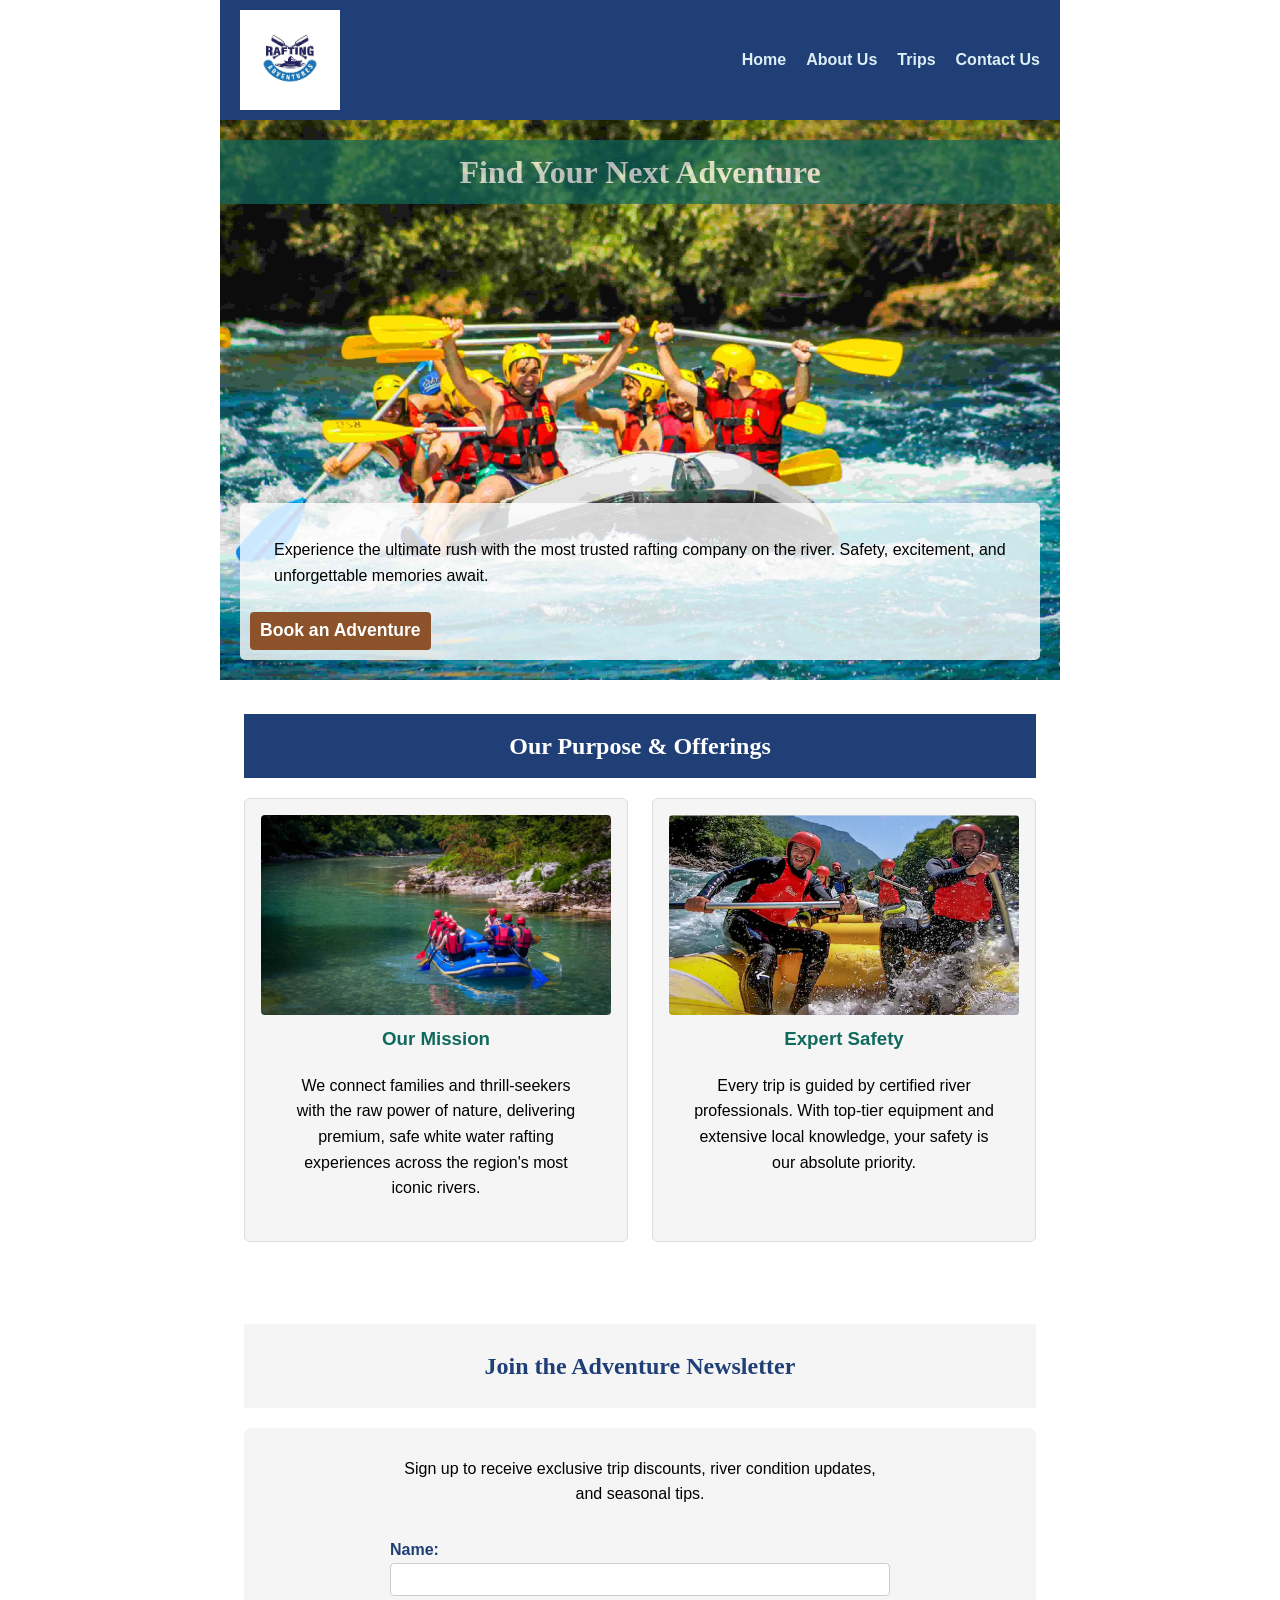
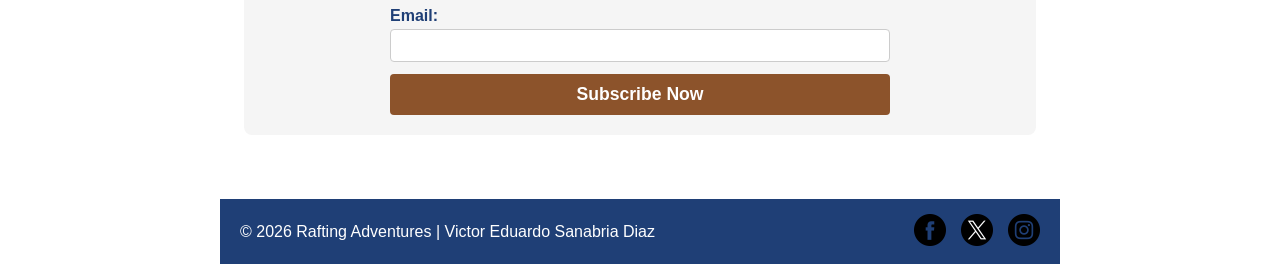
<file: wwr/index.html>
<!DOCTYPE html>
<html lang="en">

<head>
    <meta charset="UTF-8">
    <meta name="viewport" content="width=device-width, initial-scale=1.0">
    <title>Home - Rafting Adventures</title>
    <meta name="description"
      content="Welcome to Rafting Adventures. Explore thrilling white water rafting trips, meet our expert guides, and book your next river adventure today!">
    <link rel="stylesheet" href="styles/rafting.css">
</head>

<body>
    <header>
        <img src="images/rafting.jpg" alt="Rafting Adventures Logo">
        <nav>
            <a href="index.html">Home</a>
            <a href="about.html">About Us</a>
            <a href="trips.html">Trips</a>
            <a href="contact.html">Contact Us</a>
        </nav>
    </header>

    <main>
        <div class="hero">
            <img src="images/raftingadventure.jpg" alt="Rafting team conquering a wild rapid">
            <h1>Find Your Next Adventure</h1>
            <div>
                <p>Experience the ultimate rush with the most trusted rafting company on the river.
                    Safety,
                    excitement, and unforgettable memories await.</p>
                <a href="trips.html" class="submit-btn"
                  style="text-decoration: none; display: inline-block; text-align: center;">Book an
                    Adventure</a>
            </div>
        </div>

        <section class="history-section">
            <h2>Our Purpose & Offerings</h2>
            <div id="home-grid">
                <div class="home-card">
                    <img src="images/calmrivers.jpg" alt="Calm river waters between canyons">
                    <h3>Our Mission</h3>
                    <p>We connect families and thrill-seekers with the raw power of nature,
                        delivering premium, safe white water rafting experiences across the region's
                        most iconic rivers.</p>
                </div>
                <div class="home-card">
                    <img src="images/expertguides.jpg" alt="Our expert river guides team">
                    <h3>Expert Safety</h3>
                    <p>Every trip is guided by certified river professionals. With top-tier
                        equipment and extensive local knowledge, your safety is our absolute
                        priority.</p>
                </div>
            </div>
        </section>

        <section class="adventure-section">
            <h2>Join the Adventure Newsletter</h2>
            <div class="contact-grid" style="grid-template-columns: 1fr;">
                <form action="#" method="post" class="contact-form"
                  style="max-width: 500px; margin: 0 auto; width: 100%;">
                    <p style="text-align: center; margin: 0 0 15px 0;">Sign up to receive exclusive
                        trip discounts, river condition updates, and seasonal tips.</p>
                    <div class="form-group">
                        <label for="news-name">Name:</label>
                        <input type="text" id="news-name" name="newsName" required>
                    </div>
                    <div class="form-group">
                        <label for="news-email">Email:</label>
                        <input type="email" id="news-email" name="newsEmail" required>
                    </div>
                    <button type="submit" class="submit-btn">Subscribe Now</button>
                </form>
            </div>
        </section>
    </main>

    <footer>
        <p>&copy; 2026 Rafting Adventures | Victor Eduardo Sanabria Diaz</p>
        <div class="socialmedia">
            <a href="https://facebook.com" target="_blank"><img src="images/facebook.png"
                  alt="Facebook"></a>
            <a href="https://twitter.com" target="_blank"><img src="images/twitter.png"
                  alt="Twitter"></a>
            <a href="https://instagram.com" target="_blank"><img src="images/instagram.png"
                  alt="Instagram"></a>
        </div>
    </footer>
</body>

</html>
</file>
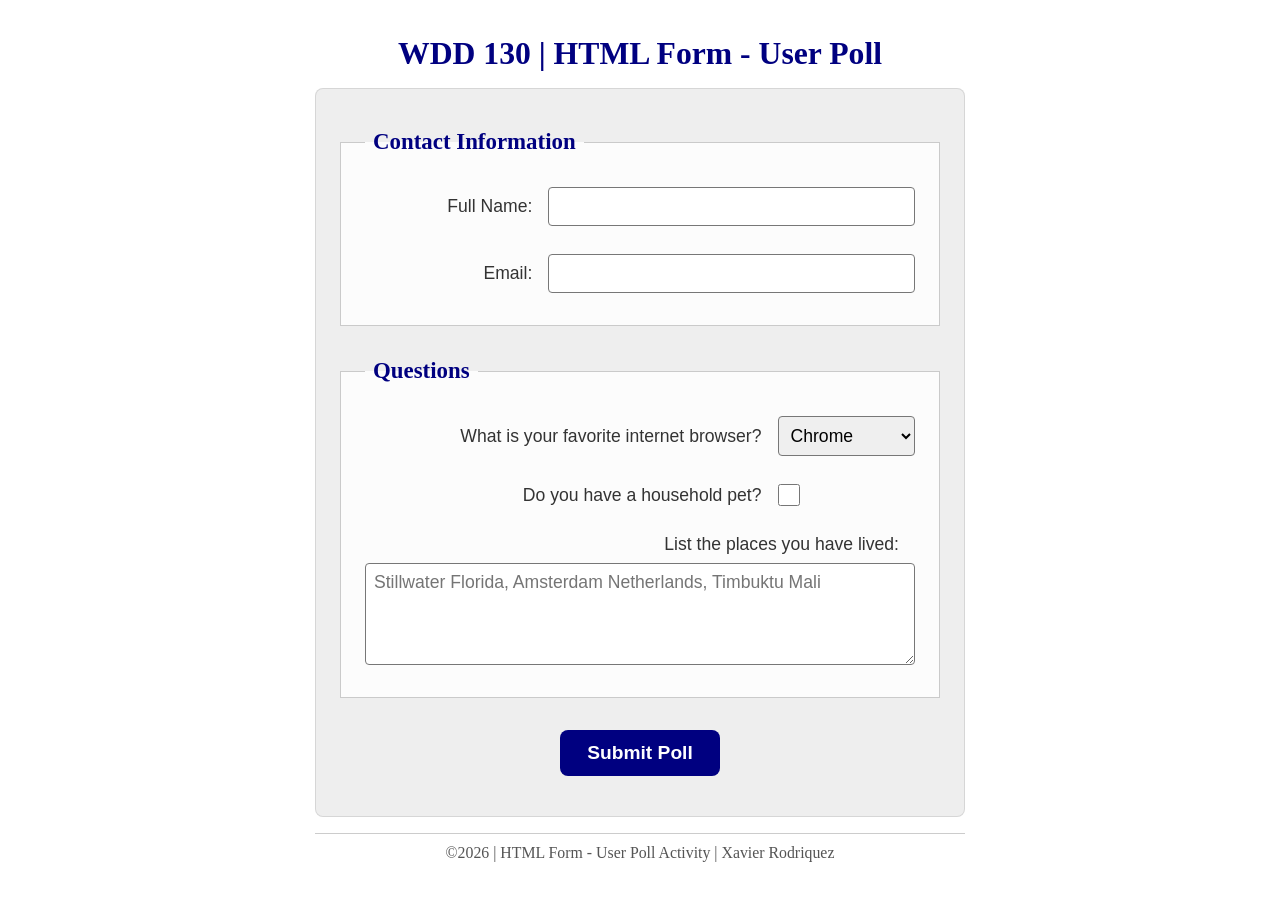
<file: week05/poll-form.html>
<!DOCTYPE html>
<html lang="en">

<head>
    <meta charset="UTF-8">
    <meta name="viewport" content="width=device-width, initial-scale=1.0">
    <title>WDD 130 | HTML Form - User Poll</title>
    <link rel="stylesheet" href="styles/poll-form.css">
</head>

<body>

    <header>
        <h1>WDD 130 | HTML Form - User Poll</h1>
    </header>

    <main>
        <form>
            <fieldset>
                <legend>Contact Information</legend>

                <div class="form-item column2">
                    <label for="fullname">Full Name:</label>
                    <input type="text" id="fullname" name="fullname" required>
                </div>

                <div class="form-item column2">
                    <label for="useremail">Email:</label>
                    <input type="email" id="useremail" name="useremail" required>
                </div>
            </fieldset>

            <fieldset>
                <legend>Questions</legend>

                <div class="form-item column1">
                    <label for="browser">What is your favorite internet browser?</label>
                    <select id="browser" name="browser">
                        <option value="chrome">Chrome</option>
                        <option value="firefox">Firefox</option>
                        <option value="safari">Safari</option>
                        <option value="edge">Edge</option>
                        <option value="brave">Brave</option>
                        <option value="other">Other</option>
                    </select>
                </div>

                <div class="form-item column1">
                    <label for="pet">Do you have a household pet?</label>
                    <input type="checkbox" id="pet" name="pet">
                </div>

                <div class="form-item">
                    <label for="feedback">List the places you have lived:</label>
                    <textarea id="feedback" name="feedback" rows="4"
                      placeholder="Stillwater Florida, Amsterdam Netherlands, Timbuktu Mali"></textarea>
                </div>
            </fieldset>

            <button type="submit">Submit Poll</button>
        </form>
    </main>

    <footer>
        <p>&copy;2026 | HTML Form - User Poll Activity | Xavier Rodriquez</p>
    </footer>

</body>

</html>
</file>
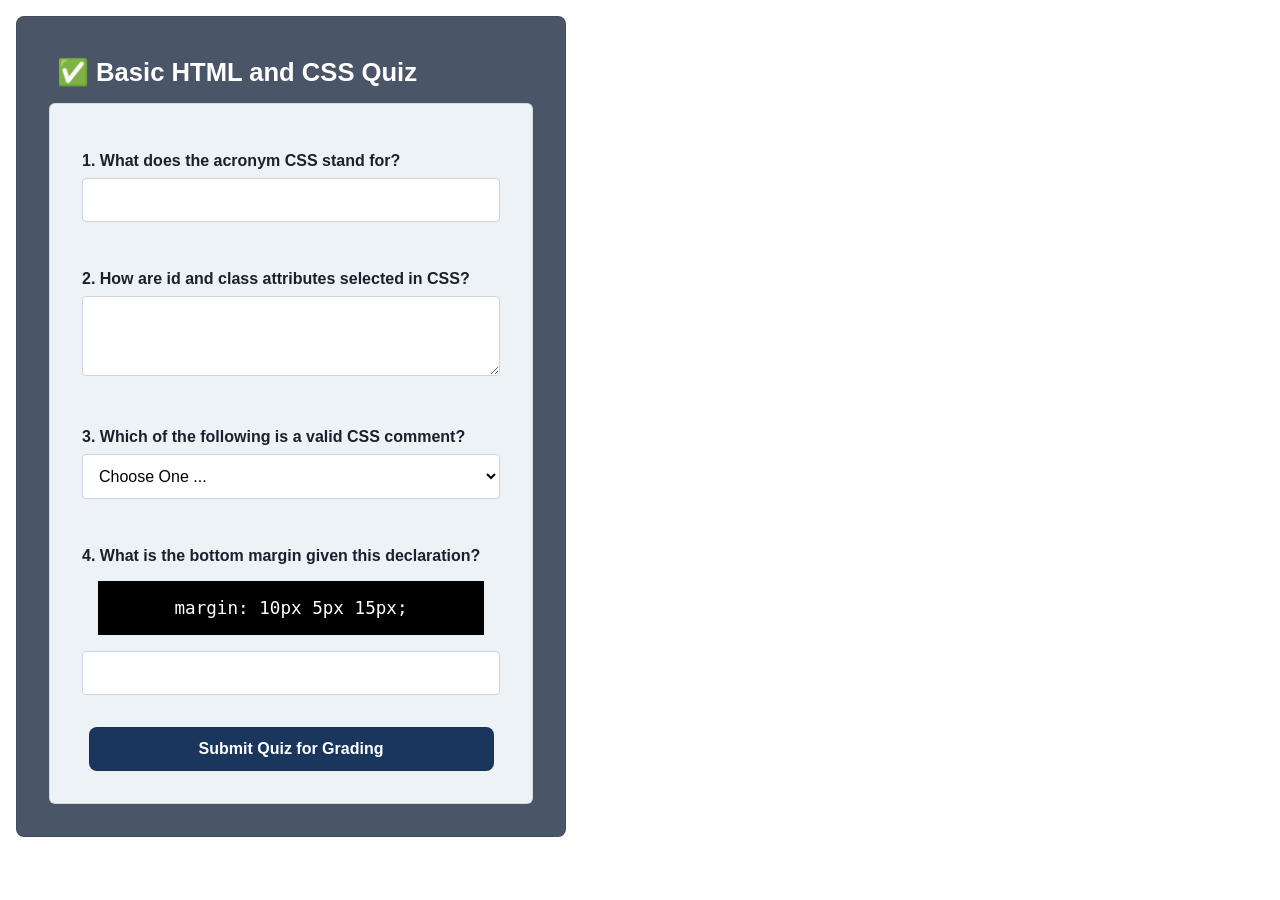
<file: week05/quiz.html>
<!DOCTYPE html>
<html lang="en">

<head>
    <meta charset="UTF-8">
    <meta name="viewport" content="width=device-width, initial-scale=1.0">
    <title>Basic Quiz Form</title>
    <link rel="stylesheet" href="styles/quiz.css">
</head>

<body>

    <main class="box">
        <h1>&#9989; Basic HTML and CSS Quiz</h1>

        <form class="box">

            <div class="quiz-item box">
                <label for="q1">1. What does the acronym CSS stand for?</label>
                <input type="text" id="q1" name="q1" required>
            </div>

            <div class="quiz-item box">
                <label for="q2">2. How are id and class attributes selected in CSS?</label>
                <textarea id="q2" name="q2" rows="3" required></textarea>
            </div>

            <div class="quiz-item box">
                <label for="q3">3. Which of the following is a valid CSS comment?</label>
                <select id="q3" name="q3" required>
                    <option value="" selected disabled>Choose One ...</option>
                    <option value="a">A. &lt;!-- This is a comment --&gt;</option>
                    <option value="b">B. /* This is a comment */</option>
                    <option value="c">C. // This is a comment</option>
                </select>
            </div>

            <div class="quiz-item box">
                <label for="q4">4. What is the bottom margin given this declaration?</label>
                <code class="box">margin: 10px 5px 15px;</code>
                <input type="number" id="q4" name="q4" required>
            </div>

            <button type="submit">Submit Quiz for Grading</button>

        </form>
    </main>

</body>

</html>
</file>
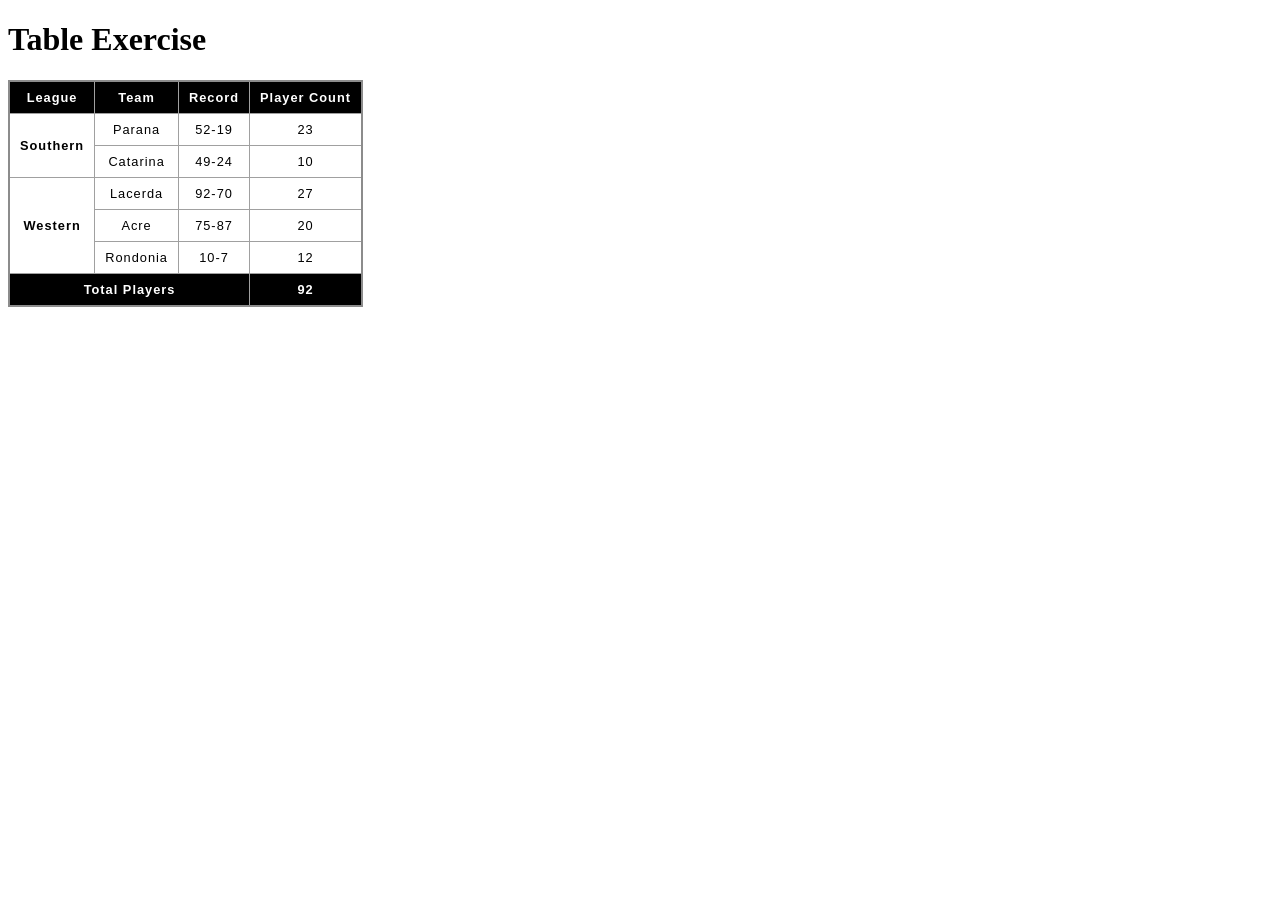
<file: week05/table.html>
<!DOCTYPE html>
<html lang="en">

<head>
    <meta charset="UTF-8">
    <meta name="viewport" content="width=device-width, initial-scale=1.0">
    <title>Table Exercise</title>
    <link rel="stylesheet" href="styles/table.css">
</head>

<body>
    <h1>Table Exercise</h1>
    <table>
        <thead>
            <tr>
                <th>League</th>
                <th>Team</th>
                <th>Record</th>
                <th>Player Count</th>
            </tr>
        </thead>
        <tbody>
            <tr>
                <th rowspan="2">Southern</th>
                <td>Parana</td>
                <td>52-19</td>
                <td>23</td>
            </tr>
            <tr>
                <td>Catarina</td>
                <td>49-24</td>
                <td>10</td>
            </tr>
            <tr>
                <th rowspan="3">Western</th>
                <td>Lacerda</td>
                <td>92-70</td>
                <td>27</td>
            </tr>
            <tr>
                <td>Acre</td>
                <td>75-87</td>
                <td>20</td>
            </tr>
            <tr>
                <td>Rondonia</td>
                <td>10-7</td>
                <td>12</td>
            </tr>
        </tbody>
        <tfoot>
            <tr>
                <th colspan="3">Total Players</th>
                <td>92</td>
            </tr>
        </tfoot>
    </table>
</body>

</html>
</file>
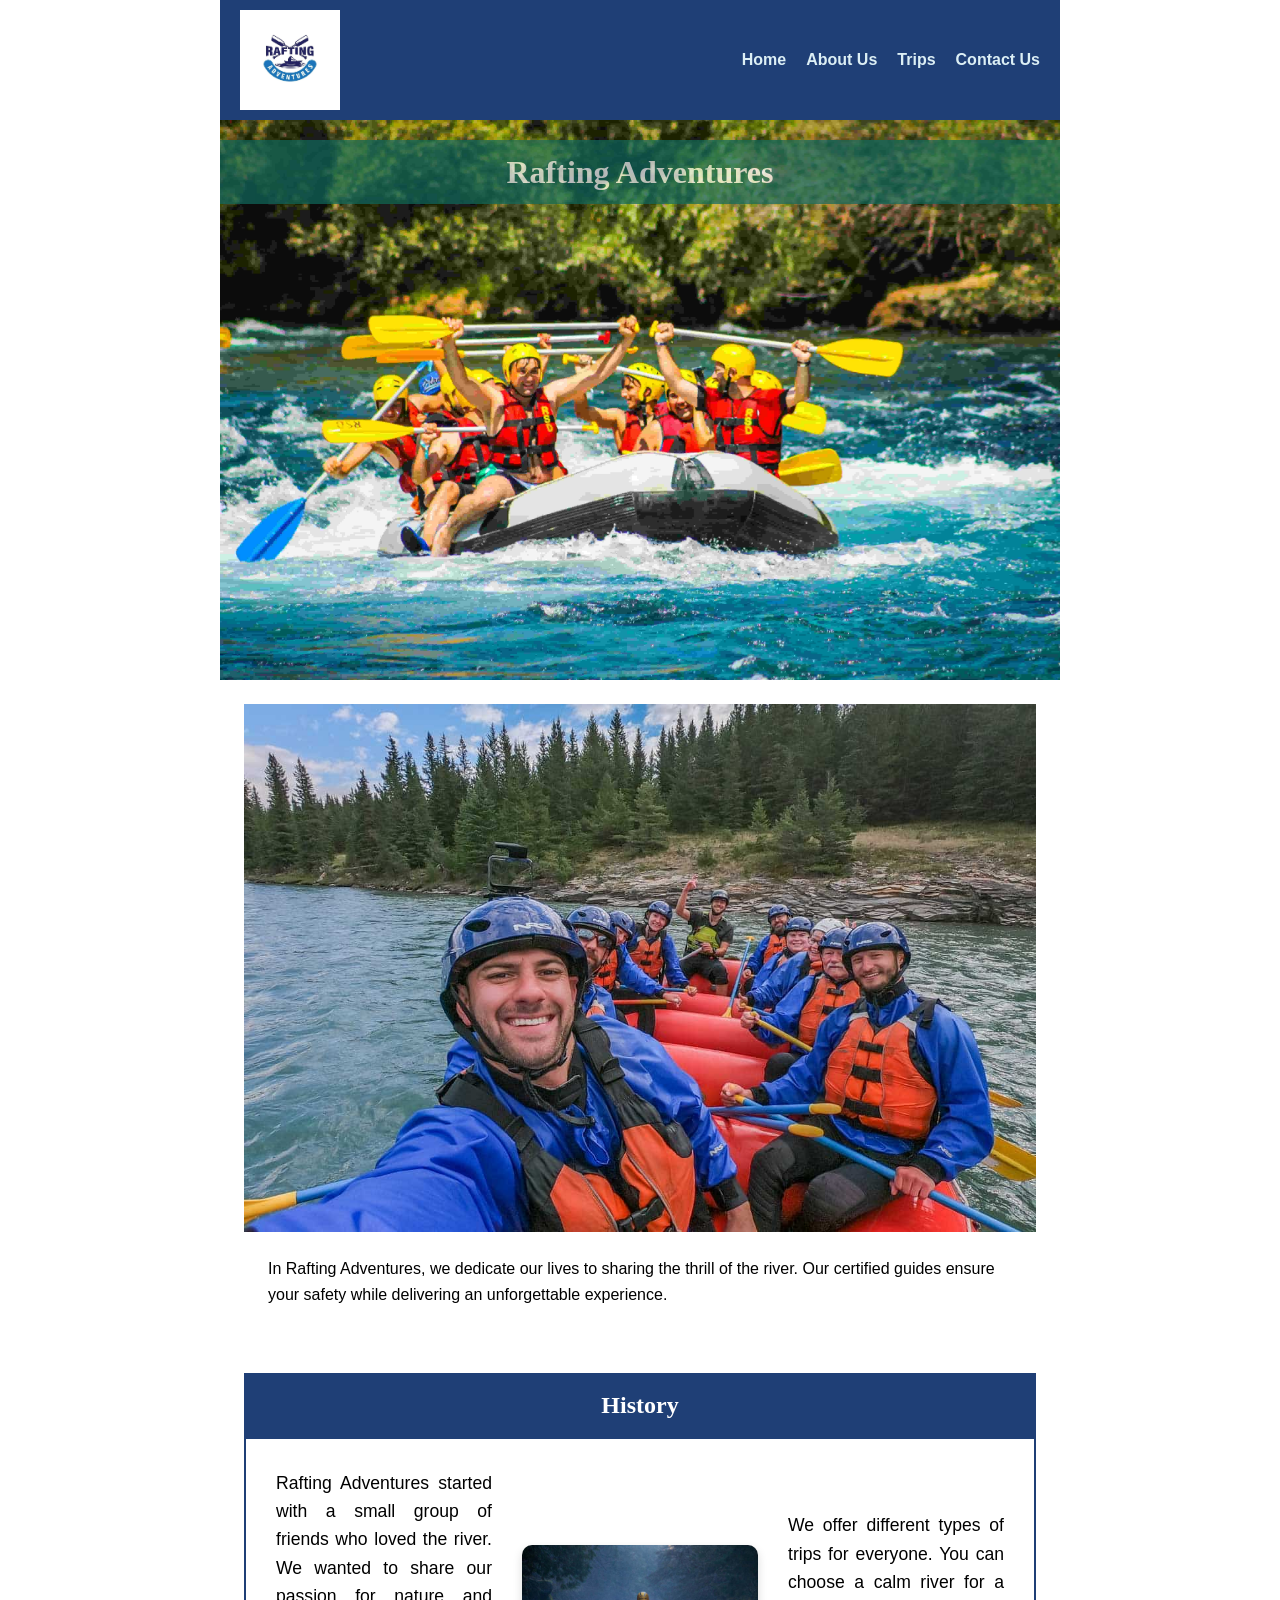
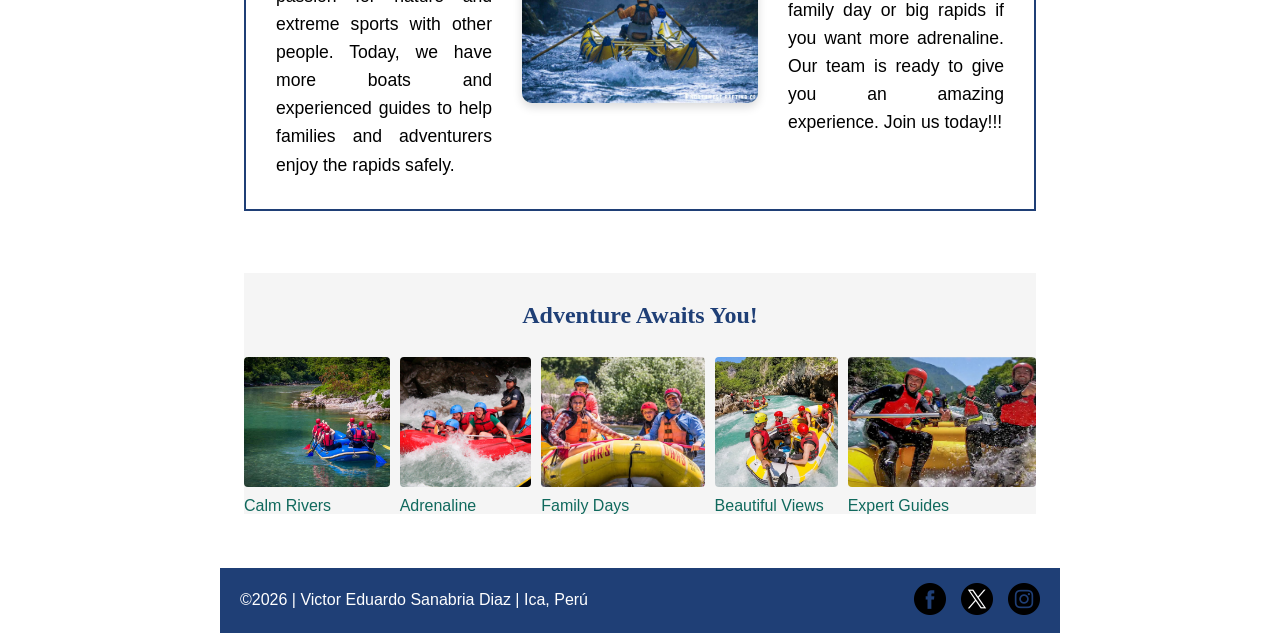
<file: wwr/about.html>
<!DOCTYPE html>
<html lang="en">

<head>
    <meta charset="UTF-8">
    <meta name="viewport" content="width=device-width, initial-scale=1.0">
    <meta name="description" content="recreation navigating a watercraft rafting adventures">
    <meta name="author" content="Eduardo Sanabria">
    <title>About us | Rafting Adventures Company</title>
    <link rel="stylesheet" href="styles/rafting.css">
</head>

<body>
    <header class="grid">
        <img src="images/rafting.jpg" alt="rafting adventures logo">
        <nav>
            <a href="index.html">Home</a>
            <a href="about.html">About Us</a>
            <a href="trips.html">Trips</a>
            <a href="contact.html">Contact Us</a>
        </nav>
    </header>
    <main>
        <div class="hero">
            <img src="images/raftingadventure.jpg" alt="Rafting Adventures">
            <h1>Rafting Adventures</h1>
            <article class="hero-box">
                <img src="images/best-clients.jpg" alt="happy best clients of Rafting Adventures">
                <p>
                    In Rafting Adventures, we dedicate our lives to sharing the thrill of the river.
                    Our certified guides ensure your safety while delivering an unforgettable
                    experience.
                </p>
            </article>
        </div>
        <section class="history-section">
            <h2>History</h2>
            <div class="history-container">
                <p>Rafting Adventures started with a small group of
                    friends who loved the river.
                    We wanted to
                    share our passion for nature and extreme sports with other people. Today, we
                    have
                    more boats and
                    experienced guides to help families and adventurers enjoy the rapids safely.</p>
                <div class="history-image-box">
                    <img src="images/history.jpg" alt="history">
                </div>

                <p>We offer different types of trips for everyone. You can choose a calm river for a
                    family day or big
                    rapids if you want more adrenaline. Our team is ready to give you an amazing
                    experience. Join us
                    today!!!</p>
            </div>
        </section>

        <section class="adventure-section">
            <h2>Adventure Awaits You!</h2>
            <div class="adventure-gallery">
                <figure>
                    <img src="images/calmrivers.jpg" alt="Activity 1">
                    <figcaption>Calm Rivers</figcaption>
                </figure>
                <figure>
                    <img src="images/adrenaline.jpg" alt="Activity 2">
                    <figcaption>Adrenaline</figcaption>
                </figure>
                <figure>
                    <img src="images/familydays.jpg" alt="Activity 3">
                    <figcaption>Family Days</figcaption>
                </figure>
                <figure>
                    <img src="images/beautifulviews.jpg" alt="Activity 4">
                    <figcaption>Beautiful Views</figcaption>
                </figure>
                <figure>
                    <img src="images/expertguides.jpg" alt="Activity 5">
                    <figcaption>Expert Guides</figcaption>
                </figure>
            </div>
        </section>
    </main>
    <footer>
        <p>&copy;2026 | Victor Eduardo Sanabria Diaz | Ica, Perú </p>
        <nav class="socialmedia">
            <a href="https://facebook.com">
                <img src="images/facebook.png" alt="Facebook Icon"></a>
            <a href="https://x.com/?lang=es">
                <img src="images/twitter.png" alt=" X Icon"></a>
            <a href="https://instagram.com">
                <img src="images/instagram.png" alt="Instagram Icon"></a>
        </nav>
    </footer>
</body>

</html>
</file>
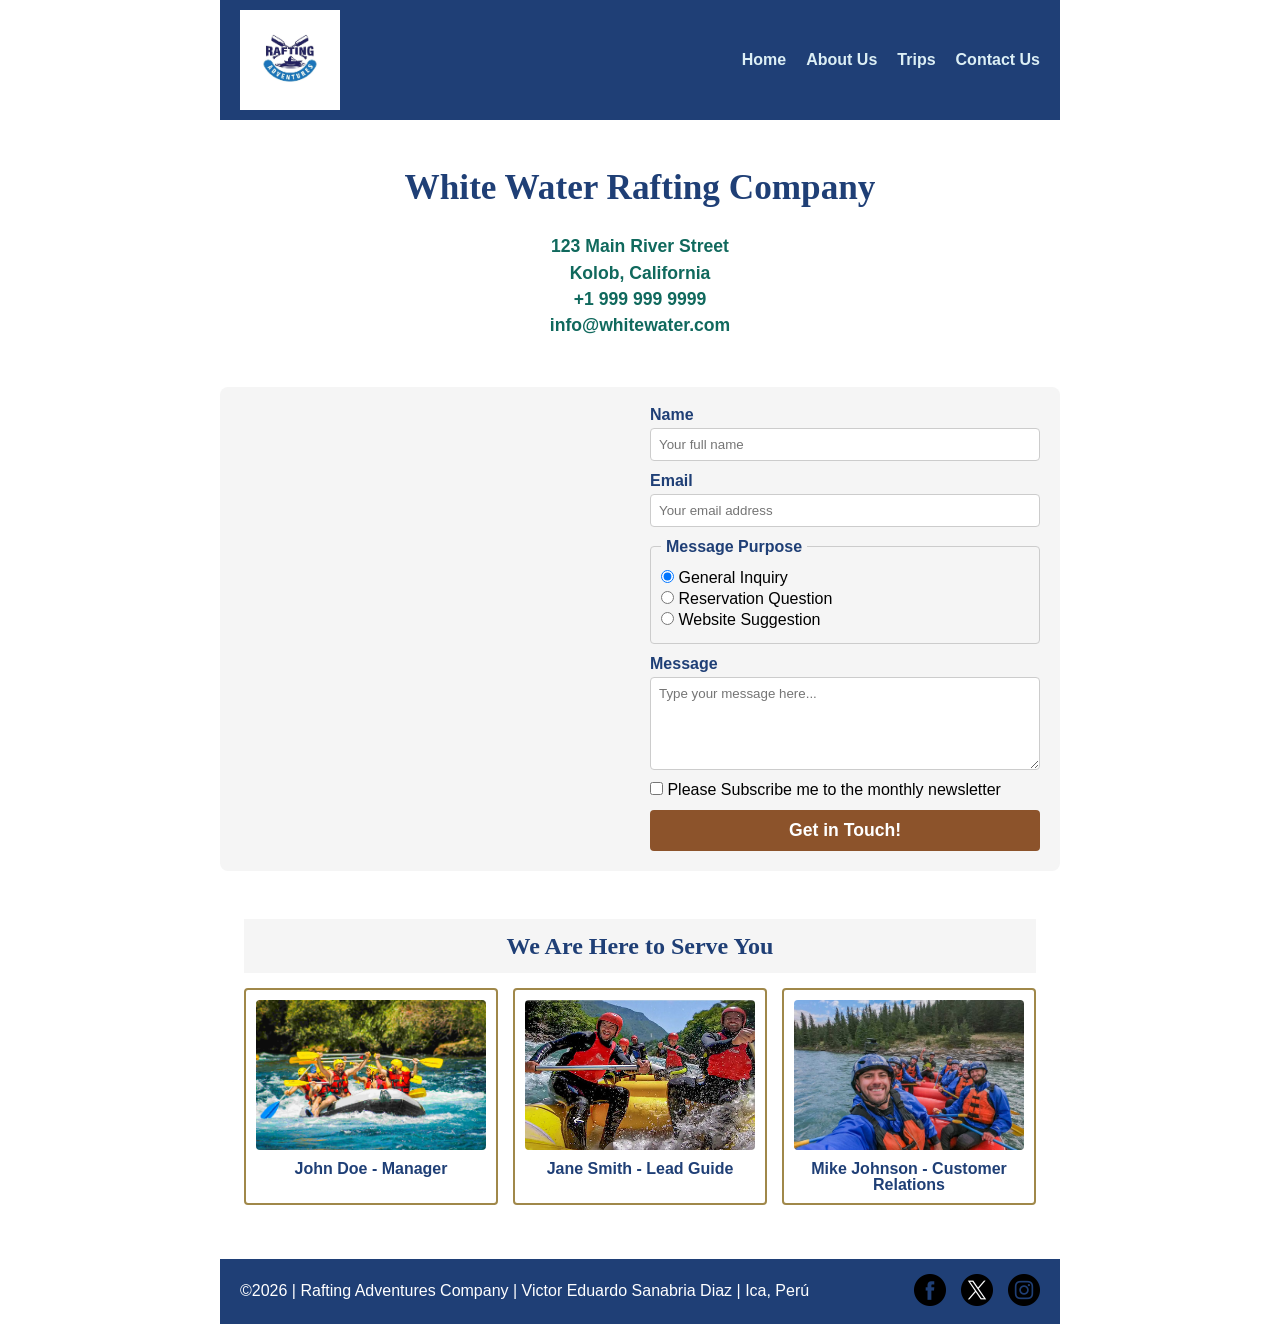
<file: wwr/contact.html>
<!DOCTYPE html>
<html lang="en">

<head>
    <meta charset="UTF-8">
    <meta name="viewport" content="width=device-width, initial-scale=1.0">
    <meta name="description"
      content="Contact Rafting Adventures for reservations, general inquiries, or feedback. We are here to serve you.">
    <meta name="author" content="Eduardo Sanabria">
    <title>Contact Us | Rafting Adventures Company</title>
    <link rel="stylesheet" href="styles/rafting.css">
</head>

<body>
    <header class="grid">
        <img src="images/rafting.jpg" alt="rafting adventures logo">
        <nav>
            <a href="index.html">Home</a>
            <a href="about.html">About Us</a>
            <a href="trips.html">Trips</a>
            <a href="contact.html">Contact Us</a>
        </nav>
    </header>

    <main>

        <section class="contact-title-container">
            <h1 class="contact-main-title">White Water Rafting Company</h1>
            <p class="company-details">
                123 Main River Street<br>
                Kolob, California<br>
                +1 999 999 9999<br>
                info@whitewater.com
            </p>
        </section>


        <div class="contact-grid">
            <div class="map-box">
                <iframe
                  src="https://www.google.com/maps/embed?pb=!1m18!1m12!1m3!1d3164.7171449336125!2d-112.9818818!3d37.4709121!2m3!1f0!2f0!3f0!3m2!1i1024!2i768!4f13.1!3m3!1m2!1s0x80cac43464ba9637%3A0x6b40bd47ef71fb4c!2sKolob%20Canyons!5e0!3m2!1ses!2s!4v1710000000000!5m2!1ses!2s"
                  width="600" height="450" allowfullscreen="" loading="lazy"
                  referrerpolicy="no-referrer-when-downgrade"></iframe>
            </div>


            <form action="#" method="post" class="contact-form">
                <div class="form-group">
                    <label for="name">Name</label>
                    <input type="text" id="name" name="username" placeholder="Your full name"
                      required>
                </div>

                <div class="form-group">
                    <label for="email">Email</label>
                    <input type="email" id="email" name="useremail" placeholder="Your email address"
                      required>
                </div>

                <fieldset class="radio-group">
                    <legend>Message Purpose</legend>
                    <label for="purpose-general">
                        <input type="radio" id="purpose-general" name="purpose" value="general"
                          checked>
                        General Inquiry
                    </label>
                    <label for="purpose-reservation">
                        <input type="radio" id="purpose-reservation" name="purpose"
                          value="reservation">
                        Reservation Question
                    </label>
                    <label for="purpose-suggestion">
                        <input type="radio" id="purpose-suggestion" name="purpose"
                          value="suggestion">
                        Website Suggestion
                    </label>
                </fieldset>

                <div class="form-group">
                    <label for="message">Message</label>
                    <textarea id="message" name="usermessage" rows="5"
                      placeholder="Type your message here..." required></textarea>
                </div>

                <div class="checkbox-group">

                    <label for="subscribe">
                        <input type="checkbox" id="subscribe" name="subscribe" value="yes"> Please
                        Subscribe me to the monthly newsletter
                    </label>
                </div>

                <button type="submit" class="submit-btn">Get in Touch!</button>
            </form>
        </div>


        <section class="team-section">
            <h2>We Are Here to Serve You</h2>
            <div class="team-gallery">
                <figure>
                    <img src="images/raftingadventure.jpg" alt="Employee Profile 1">
                    <figcaption>John Doe - Manager</figcaption>
                </figure>
                <figure>
                    <img src="images/expertguides.jpg" alt="Employee Profile 2">
                    <figcaption>Jane Smith - Lead Guide</figcaption>
                </figure>
                <figure>
                    <img src="images/best-clients.jpg" alt="Employee Profile 3">
                    <figcaption>Mike Johnson - Customer Relations</figcaption>
                </figure>
            </div>
        </section>
    </main>

    <footer>

        <p>&copy;2026 | Rafting Adventures Company | Victor Eduardo Sanabria Diaz | Ica, Perú</p>
        <nav class="socialmedia">
            <a href="https://facebook.com"><img src="images/facebook.png" alt="Facebook Icon"></a>
            <a href="https://x.com/?lang=es"><img src="images/twitter.png" alt="X Icon"></a>
            <a href="https://instagram.com"><img src="images/instagram.png"
                  alt="Instagram Icon"></a>
        </nav>
    </footer>
</body>

</html>
</file>
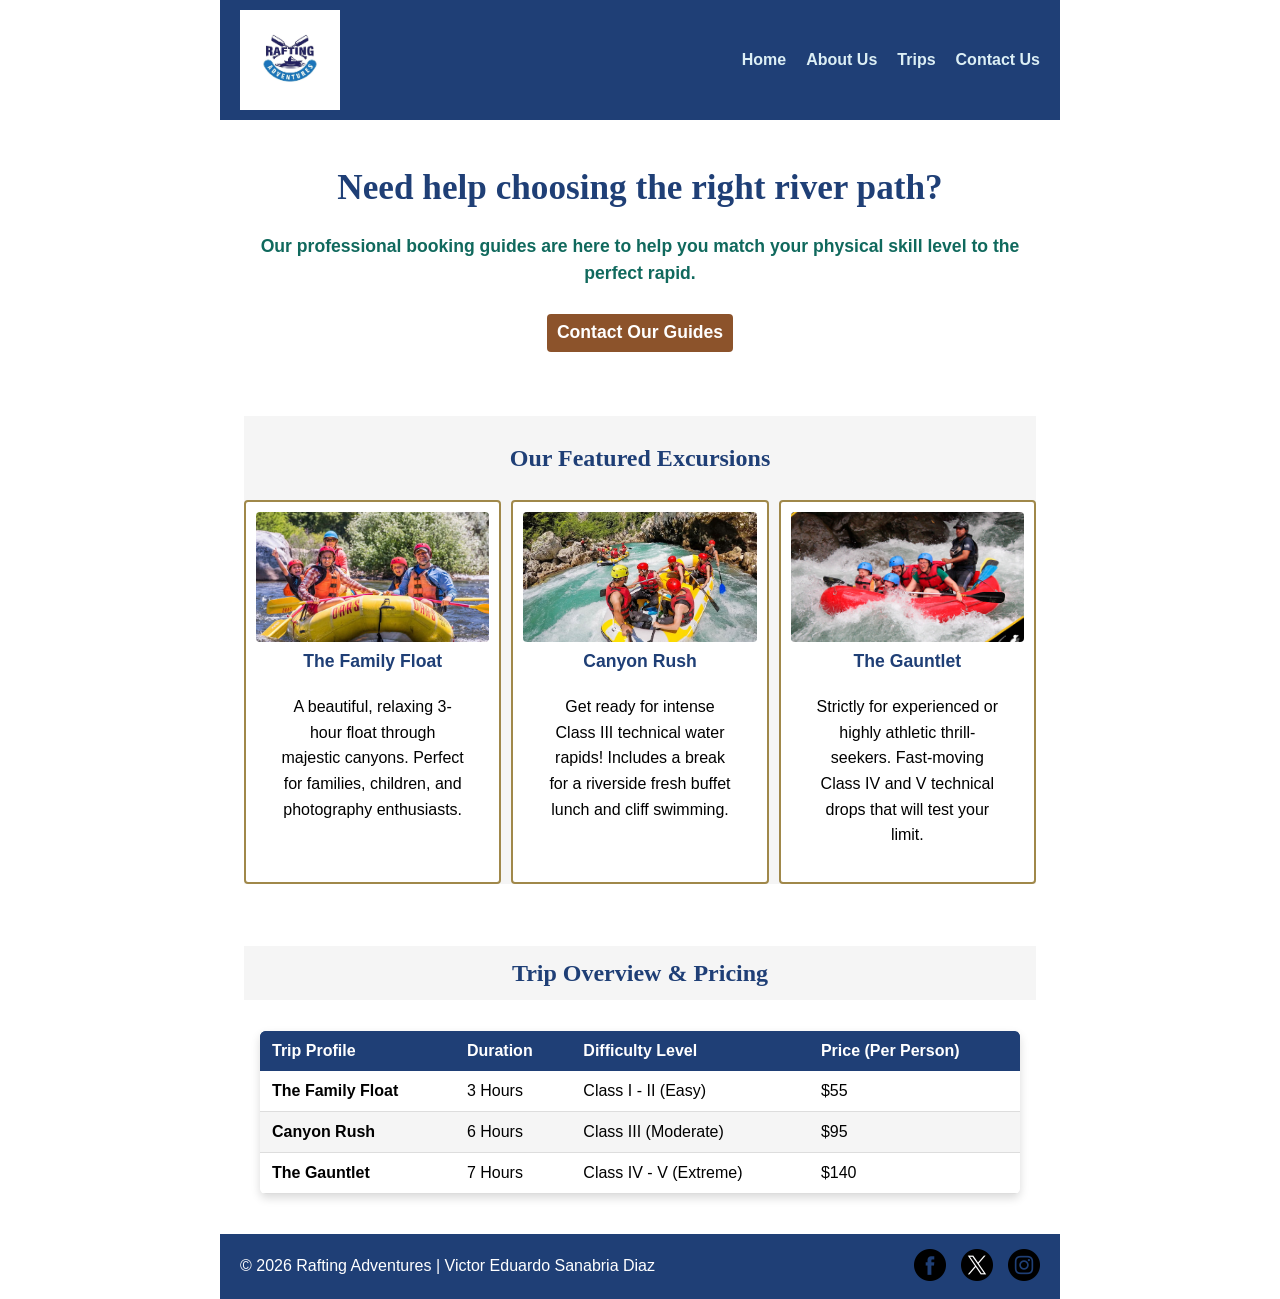
<file: wwr/trips.html>
<!DOCTYPE html>
<html lang="en">

<head>
    <meta charset="UTF-8">
    <meta name="viewport" content="width=device-width, initial-scale=1.0">
    <title>Trips - Rafting Adventures</title>
    <meta name="description"
      content="Browse our available white water rafting trips. We offer family-friendly floats, moderate canyon runs, and extreme rapid challenges.">
    <link rel="stylesheet" href="styles/rafting.css">
</head>

<body>
    <header>
        <img src="images/rafting.jpg" alt="Rafting Adventures Logo">
        <nav>
            <a href="index.html">Home</a>
            <a href="about.html">About Us</a>
            <a href="trips.html">Trips</a>
            <a href="contact.html">Contact Us</a>
        </nav>
    </header>

    <main>
        <section class="contact-title-container">
            <h1 class="contact-main-title">Need help choosing the right river path?</h1>
            <p class="company-details">Our professional booking guides are here to help you match
                your physical skill level to the perfect rapid.</p>
            <a href="contact.html" class="submit-btn"
              style="text-decoration: none; display: inline-block; margin-top: 10px;">Contact Our
                Guides</a>
        </section>

        <section class="adventure-section">
            <h2>Our Featured Excursions</h2>
            <div class="adventure-gallery">
                <div class="trip-card">
                    <img src="images/familydays.jpg" alt="Calm emerald water with canyon walls">
                    <h3>The Family Float</h3>
                    <p>A beautiful, relaxing 3-hour float through majestic canyons. Perfect for
                        families,
                        children, and photography enthusiasts.</p>
                </div>
                <div class="trip-card">
                    <img src="images/beautifulviews.jpg"
                      alt="Raft heavily splashing into white foam">
                    <h3>Canyon Rush</h3>
                    <p>Get ready for intense Class III technical water rapids! Includes a break for
                        a
                        riverside fresh buffet lunch and cliff swimming.</p>
                </div>
                <div class="trip-card">
                    <img src="images/adrenaline.jpg"
                      alt="Extreme rapid drops with paddlers working hard">
                    <h3>The Gauntlet</h3>
                    <p>Strictly for experienced or highly athletic thrill-seekers. Fast-moving Class
                        IV and
                        V technical drops that will test your limit.</p>
                </div>
            </div>
        </section>

        <section class="team-section">
            <h2>Trip Overview & Pricing</h2>
            <div style="padding: 16px;">
                <table class="trips-data-table"
                  style="width: 100%; border-collapse: collapse; font-family: var(--body-font); box-shadow: 0 4px 10px rgba(0,0,0,0.15); border-radius: 6px; overflow: hidden;">
                    <thead>
                        <tr
                          style="background-color: var(--primary-color); color: white; text-align: left;">
                            <th style="padding: 12px;">Trip Profile</th>
                            <th style="padding: 12px;">Duration</th>
                            <th style="padding: 12px;">Difficulty Level</th>
                            <th style="padding: 12px;">Price (Per Person)</th>
                        </tr>
                    </thead>
                    <tbody style="color: #000000;">
                        <tr style="border-bottom: 1px solid #ddd; background-color: #ffffff;">
                            <td style="padding: 12px; font-weight: bold;">The Family Float</td>
                            <td style="padding: 12px;">3 Hours</td>
                            <td style="padding: 12px;">Class I - II (Easy)</td>
                            <td style="padding: 12px;">$55</td>
                        </tr>
                        <tr style="border-bottom: 1px solid #ddd; background-color: whitesmoke;">
                            <td style="padding: 12px; font-weight: bold;">Canyon Rush</td>
                            <td style="padding: 12px;">6 Hours</td>
                            <td style="padding: 12px;">Class III (Moderate)</td>
                            <td style="padding: 12px;">$95</td>
                        </tr>
                        <tr style="border-bottom: 1px solid #ddd; background-color: #ffffff;">
                            <td style="padding: 12px; font-weight: bold;">The Gauntlet</td>
                            <td style="padding: 12px;">7 Hours</td>
                            <td style="padding: 12px;">Class IV - V (Extreme)</td>
                            <td style="padding: 12px;">$140</td>
                        </tr>
                    </tbody>
                </table>
            </div>
        </section>
    </main>

    <footer>
        <p>&copy; 2026 Rafting Adventures | Victor Eduardo Sanabria Diaz</p>
        <div class="socialmedia">
            <a href="https://facebook.com" target="_blank"><img src="images/facebook.png"
                  alt="Facebook"></a>
            <a href="https://twitter.com" target="_blank"><img src="images/twitter.png"
                  alt="Twitter"></a>
            <a href="https://instagram.com" target="_blank"><img src="images/instagram.png"
                  alt="Instagram"></a>
        </div>
    </footer>
</body>

</html>
</file>
<file: wwr/styles/rafting.css>
:root {
    --primary-color: #1f3f76;
    --secondary-color: #c78753;
    --accent1-color: #10695d;
    --accent2-color: #a0884a;
    --heading-font: "Times New Roman", "Georgia", serif;
    --body-font: Arial, Helvetica, sans-serif;
    line-height: 1;
}

* {
    margin: 0;
    padding: 0;
    box-sizing: border-box;
}

body {
    font-family: var(--body-font);
    color: var(--accent1-color);
}

header,
main,
footer {
    width: 840px;
    margin: 0 auto;
}

h1,
h2 {
    font-family: var(--heading-font);
    color: var(--primary-color);
}

section,
article {
    margin: 16px;
    padding: 8px;
}

p {
    margin: 16px;
    padding: 8px;
    line-height: 1.6;
    color: #000000;
}

header {
    background-color: var(--primary-color);
    width: 840px;
    margin: 0 auto;
    display: flex;
    justify-content: space-between;
    align-items: center;
    padding: 10px 20px;
}

header img {
    height: 100px;
    width: auto;
}

nav {
    display: flex;
    gap: 20px;
}

nav a {
    text-decoration: none;
    color: rgb(220, 239, 245);
    font-weight: bold;
}

nav a:hover {
    color: var(--secondary-color);
}

.hero {
    position: relative;
}

.hero img {
    display: block;
    width: 100%;
    height: auto;
}

h1 {
    position: absolute;
    top: 20px;
    width: 100%;
    padding: 16px;
    text-align: center;
    opacity: 0.7;
    background-color: var(--accent1-color);
    color: rgb(249, 254, 255);
    font-weight: bold;
}

.hero div {
    position: absolute;
    bottom: 20px;
    left: 20px;
    right: 20px;
    background-color: rgba(255, 255, 255, 0.8);
    padding: 10px;
    border-radius: 5px;
}

.hero div img {
    float: right;
    width: 125px;
    border: 1px solid blanchedalmond;
    margin: 0 0 1rem 1rem;
    box-shadow: 0 0 30px rgb(134, 150, 134);
}

.history-section h2 {
    width: 100%;
    margin: 0;
    padding: 20px;
    background-color: var(--primary-color);
    color: #ffffff;
    text-align: center;
    margin-top: 10px;
    margin-bottom: auto;
}

.history-container {
    background-color: #ffffff;
    border: 2px solid var(--primary-color);
    padding: 20px;
    display: grid;
    grid-template-columns: repeat(3, 1fr);
    gap: 20px;
    align-items: center;
    justify-content: center;
    width: 100%;
    height: auto;
}

.history-container p {
    margin: 0;
    padding: 10px;
    line-height: 1.6;
    font-size: 1.1rem;
    text-align: justify;
    color: #000000;
}

.history-image-box {
    background-color: transparent;
    padding: 0px;
    display: flex;
    justify-content: center;
    align-items: center;
    width: 100%;
}

.history-image-box img {
    width: 100%;
    max-width: 260px;
    height: auto;
    object-fit: cover;
    display: block;
    border-radius: 10px;
    box-shadow: 0 4px 10px rgba(0, 0, 0, 0.15);
}

.adventure-section h2 {
    padding: 30px;
    background-color: whitesmoke;
    text-align: center;
    margin-top: 30px;
}

.adventure-gallery {
    background-color: whitesmoke;
    display: flex;
    justify-content: space-between;
    gap: 10px;
    margin-bottom: 30px;
}

.adventure-gallery .trip-card {
    flex: 1;
    text-align: center;
    background-color: #ffffff;
    padding: 10px;
    border-radius: 4px;
    border: 2px solid var(--accent2-color);
}

.adventure-gallery img {
    width: 100%;
    height: 130px;
    object-fit: cover;
    border-radius: 4px;
    margin-bottom: 8px;
}

.adventure-gallery h3 {
    font-size: 1.1rem;
    color: var(--primary-color);
    font-weight: bold;
    margin-bottom: 5px;
}

.contact-title {
    text-align: center;
    margin: 20px 0;
}

.company-details {
    font-size: 1.1rem;
    color: var(--accent1-color);
    line-height: 1.4;
    margin-top: 10px;
    font-weight: bold;
}

.contact-grid {
    display: grid;
    grid-template-columns: 1fr 1fr;
    gap: 20px;
    margin: 20px 0 40px 0;
    background-color: whitesmoke;
    padding: 20px;
    border-radius: 8px;
}

.map-box iframe {
    width: 100%;
    height: 100%;
    min-height: 400px;
    border: none;
    border-radius: 4px;
}

.contact-form {
    display: flex;
    flex-direction: column;
    gap: 12px;
}

.form-group {
    display: flex;
    flex-direction: column;
    gap: 5px;
}

.form-group label {
    font-weight: bold;
    color: var(--primary-color);
}

.form-group input,
.form-group textarea {
    width: 100%;
    padding: 8px;
    border: 1px solid #ccc;
    border-radius: 4px;
    font-family: var(--body-font);
}

.radio-group {
    border: 1px solid #ccc;
    padding: 10px;
    border-radius: 4px;
}

.radio-group legend {
    font-weight: bold;
    color: var(--primary-color);
    padding: 0 5px;
}

.radio-group label {
    display: block;
    margin: 5px 0;
    color: #000000;
}

.checkbox-group label {
    color: #000000;
}

.submit-btn {
    background-color: #8c532b;
    color: #ffffff;
    padding: 10px;
    font-weight: bold;
    border: none;
    border-radius: 4px;
    cursor: pointer;
    font-size: 1.1rem;
    transition: background-color 0.3s;
}

.submit-btn:hover {
    background-color: var(--primary-color);
}

.team-section h2 {
    text-align: center;
    padding: 15px;
    background-color: whitesmoke;
    margin-bottom: 15px;
}

.team-gallery {
    display: flex;
    justify-content: space-between;
    gap: 15px;
    margin-bottom: 30px;
}

.team-gallery figure {
    flex: 1;
    text-align: center;
    background-color: #ffffff;
    padding: 10px;
    border-radius: 4px;
    border: 2px solid var(--accent2-color);
}

.team-gallery img {
    width: 100%;
    height: 150px;
    object-fit: cover;
    border-radius: 4px;
    margin-bottom: 8px;
}

.team-gallery figcaption {
    font-weight: bold;
    color: var(--primary-color);
}

footer {
    display: flex;
    justify-content: space-between;
    align-items: center;
    padding: 15px 20px;
    background-color: var(--primary-color);
    color: #ffffff;
}

footer p {
    margin: 0;
    padding: 0;
    color: #ffffff;
}

.socialmedia {
    display: flex;
    gap: 15px;
}

.socialmedia img {
    width: 32px;
    height: 32px;
}

.socialmedia a {
    text-decoration: none;
}

.contact-title-container {
    text-align: center;
    margin: 30px auto 10px auto;
    padding: 10px;
    width: 100%;
    background-color: #ffffff;
}

.contact-title-container h1.contact-main-title {
    position: relative !important;
    top: 0;
    left: 0;
    width: 100%;
    opacity: 1;
    background-color: transparent;
    color: var(--primary-color);
    font-size: 2.2rem;
    padding: 10px 0;
}

.contact-title-container .company-details {
    font-size: 1.1rem;
    color: var(--accent1-color);
    line-height: 1.5;
    margin: 10px 0;
    font-weight: bold;
}

#home-grid {
    display: grid;
    grid-template-columns: repeat(2, 1fr);
    gap: 24px;
    margin: 20px auto;
    width: 100%;
}

.home-card {
    background-color: whitesmoke;
    border: 1px solid #ddd;
    border-radius: 6px;
    padding: 16px;
    text-align: center;
}

.home-card img {
    width: 100%;
    height: 200px;
    object-fit: cover;
    border-radius: 4px;
    margin-bottom: 12px;
}

.trips-data-table th {
    background-color: var(--primary-color);
    color: white;
}

.trips-data-table tr:nth-of-type(even) {
    background-color: whitesmoke;
}
</file>
<file: week05/styles/poll-form.css>
/* ==========================================
   WDD 130 | HTML Form - User Poll CSS
   ========================================== */

/* Selector Universal - Reseteo de márgenes y paddings */
* {
    margin: 0;
    padding: 0;
    box-shadow: none;
    box-sizing: border-box;
}

/* Estilos de la página en general */
body {
    font-family: Merriweather, Georgia, serif;
    font-size: 1.1em;
    color: #333;
    background: #fff;
    padding: 20px 0;
}

/* Cabecera */
header {
    margin: 0 auto;
    width: 650px;
}

h1 {
    margin: 1rem;
    font-size: 1.8em;
    color: #000080;
    /* Azul Marino / Navy */
    text-align: center;
}

/* Contenedor del Formulario */
form {
    width: 650px;
    margin: 0 auto;
    padding: 1.5rem;
    border: 1px solid rgb(0 0 0 / 0.1);
    border-radius: 0.5rem;
    background-color: #eee;
    /* Fondo gris como la imagen */
    display: grid;
}

/* Agrupadores Fieldset */
fieldset {
    display: grid;
    gap: .75rem;
    margin: 1rem 0;
    border: 1px solid rgb(0 0 0 / 0.2);
    padding: 1.5rem;
    background-color: #fcfcfc;
    /* Un fondo casi blanco para el interior */
}

/* Títulos de las secciones (Legends) */
legend {
    padding: 0 0.5rem;
    color: #000080;
    /* Navy */
    font-size: 1.3em;
    font-weight: bold;
}

/* Fuentes alternativas para los inputs y etiquetas */
label,
input,
button,
select,
textarea {
    font-family: Roboto, Arial, sans-serif;
}

/* Etiquetas */
label {
    text-align: right;
    padding-right: 1rem;
}

/* Inputs de texto, selectores y áreas de texto */
input[type="text"],
input[type="email"],
select,
textarea {
    padding: 0.5rem;
    font-size: 1.1rem;
    border: 1px solid #777;
    border-radius: 4px;
    width: 100%;
}

/* Configuración específica del Textarea */
textarea {
    margin-top: 0.5rem;
}

/* Caja del Checkbox */
input[type="checkbox"] {
    width: 22px;
    height: 22px;
    vertical-align: bottom;
    justify-self: start;
    /* Lo alinea a la izquierda en su columna */
}

/* Botón de Enviar */
button {
    margin: 1rem auto;
    width: 160px;
    /* Ancho fijo para que no ocupe todo el formulario */
    background-color: #000080;
    /* Navy */
    color: #fff;
    border: none;
    border-radius: .5rem;
    padding: .75rem;
    font-size: 1.2rem;
    font-weight: bold;
    cursor: pointer;
    transition: background-color 0.2s ease;
}

button:hover {
    background-color: #000050;
    /* Un azul más oscuro al pasar el mouse */
}

/* Pie de página */
footer {
    margin: 1rem auto 0;
    width: 650px;
    text-align: center;
    font-size: 0.9em;
    color: #555;
    border-top: 1px solid #ccc;
    padding-top: 10px;
}

/* ==========================================
   Clases de Grid para Columnas (.form-item)
   ========================================== */

.form-item {
    display: grid;
    align-items: center;
    margin: 0.5rem 0;
}

/* Para el selector de navegador y el checkbox */
.column1 {
    grid-template-columns: 3fr 1fr;
}

/* Para el Full Name y el Email */
.column2 {
    grid-template-columns: 1fr 2fr;
}
</file>
<file: week05/styles/quiz.css>
* {
    margin: 0;
    padding: 0;
    box-sizing: border-box;
}

main {
    max-width: 550px;
    margin: 2rem auto;
    background-color: #4a5568;
    color: #fff;
    font-family: 'Segoe UI', Tahoma, Geneva, Verdana, sans-serif;
    border-radius: 8px;
}

h1 {
    margin: .5rem;
    padding: 1rem 1rem 0;
    font-size: 1.6rem;
}

form {
    background-color: #edf2f7;
    color: #1a202c;
    border-radius: 6px;
}

code {
    display: block;
    background-color: #000;
    color: #fff;
    font-family: monospace;
    font-size: 1.1rem;
    text-align: center;
}

input,
textarea,
select,
button {
    padding: .75rem;
    width: 100%;
    font-size: 1rem;
    font-family: inherit;
}

input[type="text"],
input[type="number"],
textarea,
select {
    border: 1px solid #cbd5e0;
    border-radius: 4px;
    background-color: #fff;
}

button {
    background-color: #1a365d;
    color: #fff;
    margin: 1rem auto;
    display: block;
    border-radius: .5rem;
    border: 1px solid rgb(0 0 0 / 10%);
    font-weight: bold;
    cursor: pointer;
    max-width: 90%;
    transition: background-color 0.2s;
}

button:hover {
    background-color: #2a4365;
}

.box {
    margin: 1rem;
    border: 1px solid rgb(0 0 0 / 10%);
    padding: 1rem;
}

.quiz-item {
    border: none;
    margin-bottom: 0.5rem;
    padding-left: 0;
    padding-right: 0;
}

.quiz-item label {
    display: block;
    margin-bottom: 0.5rem;
    font-weight: 600;
}
</file>
<file: week05/styles/table.css>
table {
    border-collapse: collapse;
    border: 2px solid rgb(140 140 140);
    font-family: sans-serif;
    font-size: 0.8rem;
    letter-spacing: 1px;
}

th,
td {
    border: 1px solid rgb(160 160 160);
    padding: 8px 10px;
    text-align: center;
}

thead th,
tfoot tr {
    background-color: #000;
    color: #fff;
    font-weight: 700;
}
</file>
